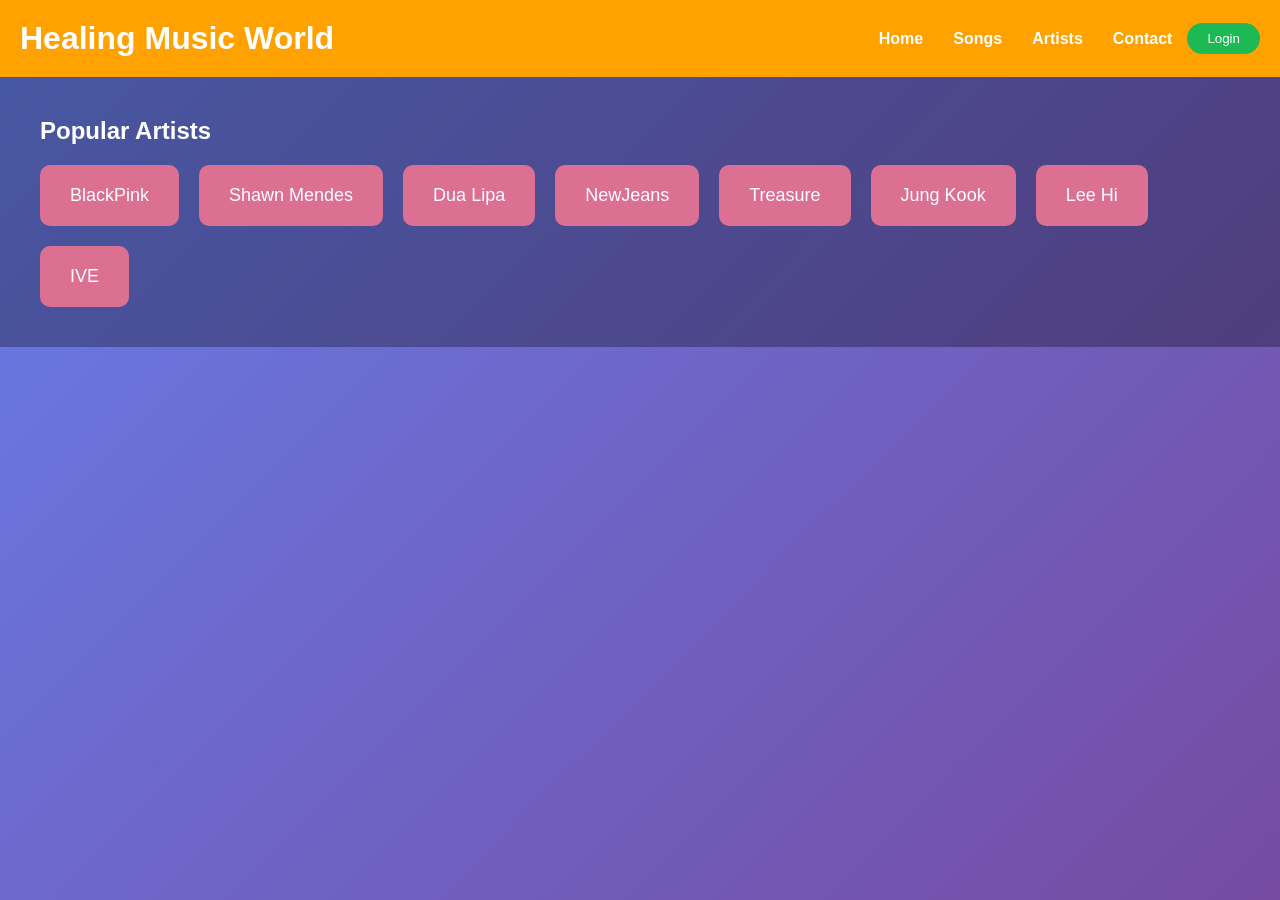
<file: artists.html>
<!doctype html>
<html>
  <head>
    <title>Artists - Healing Music World</title>
    <link rel="stylesheet" href="style.css" />
  </head>

  <body>
    <header>
      <h1>Healing Music World</h1>

      <nav class="navigation">
        <a href="home.html">Home</a>
        <a href="songs.html">Songs</a>
        <a href="artists.html">Artists</a>
        <a href="contact.html">Contact</a>
        <button class="btnLogin">Login</button>
      </nav>
    </header>

    <section class="artists-section">
      <h2>Popular Artists</h2>

      <div class="artist-list">
        <div class="artist-card" onclick="artistClick('BlackPink')">
          BlackPink
        </div>
        <div class="artist-card" onclick="artistClick('Shawn Mendes')">
          Shawn Mendes
        </div>
        <div class="artist-card" onclick="artistClick('Dua Lipa')">
          Dua Lipa
        </div>
        <div class="artist-card" onclick="artistClick('NewJeans')">
          NewJeans
        </div>
        <div class="artist-card" onclick="artistClick('Treasure')">
          Treasure
        </div>
        <div class="artist-card" onclick="artistClick('Jung Kook')">
          Jung Kook
        </div>
        <div class="artist-card" onclick="artistClick('Lee Hi')">Lee Hi</div>
        <div class="artist-card" onclick="artistClick('IVE')">IVE</div>
      </div>
    </section>
  </body>
</html>
</file>
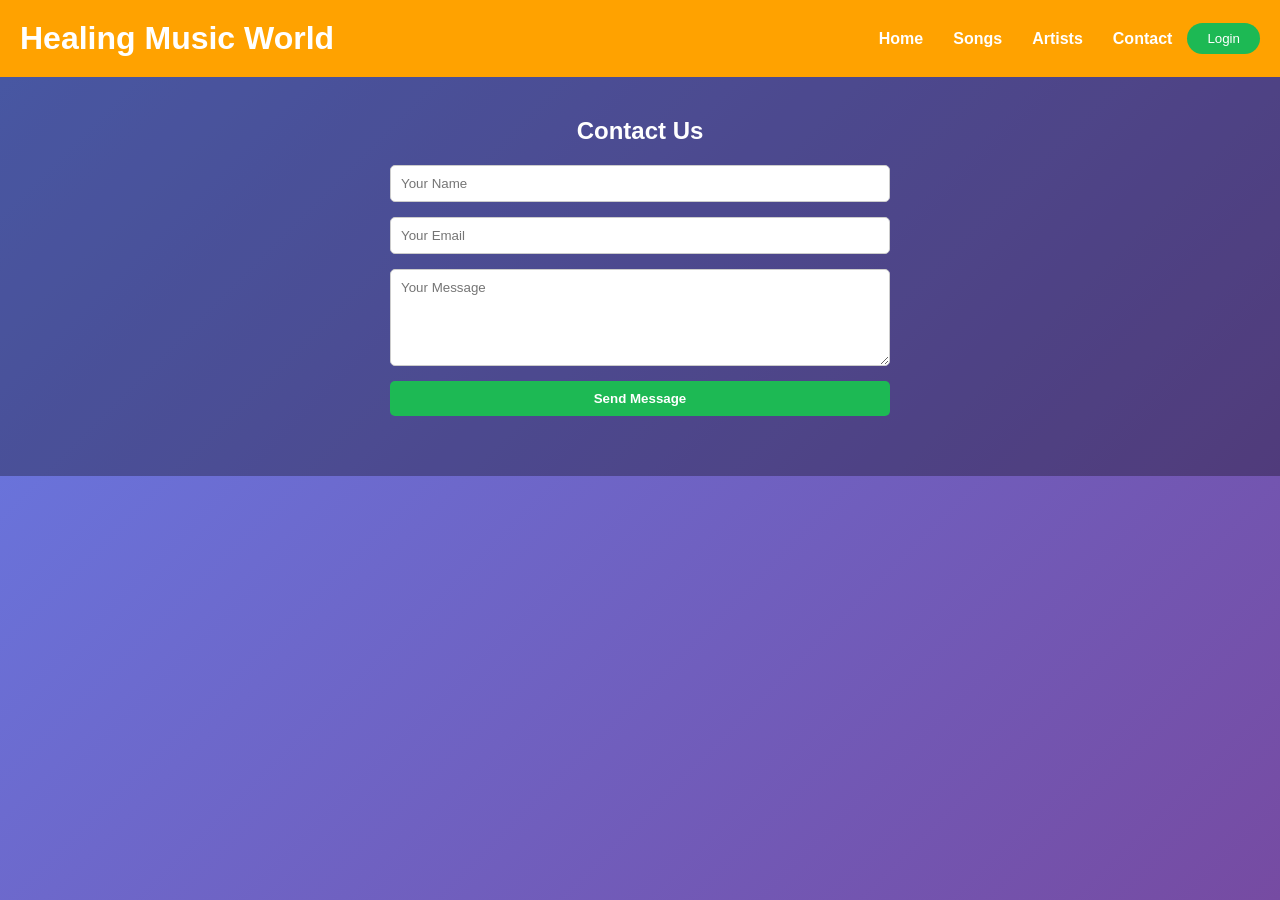
<file: contact.html>
<!doctype html>
<html>
  <head>
    <title>Contact - Healing Music World</title>
    <link rel="stylesheet" href="style.css" />
  </head>
  <body>
    <header>
      <h1>Healing Music World</h1>

      <nav class="navigation">
        <a href="home.html">Home</a>
        <a href="songs.html">Songs</a>
        <a href="artists.html">Artists</a>
        <a href="contact.html">Contact</a>
        <button class="btnLogin">Login</button>
      </nav>
    </header>

    <div class="login-box">
      <span class="close">&times;</span>
      <h2>Login</h2>
      <form>
        <div class="input-box">
          <input type="email" required />
          <label>Email</label>
        </div>
        <div class="input-box">
          <input type="password" required />
          <label>Password</label>
        </div>
        <button type="submit" class="login-btn">Login</button>
        <p class="register-link">
          Don't have an account? <a href="#">Register</a>
        </p>
      </form>
    </div>

    <section class="page-section">
      <h1>Contact Us</h1>
      <form class="contact-form">
        <input type="text" placeholder="Your Name" required />
        <input type="email" placeholder="Your Email" required />
        <textarea placeholder="Your Message" rows="5"></textarea>
        <button type="submit">Send Message</button>
      </form>
    </section>

    <script src="script.js"></script>
  </body>
</html>
</file>
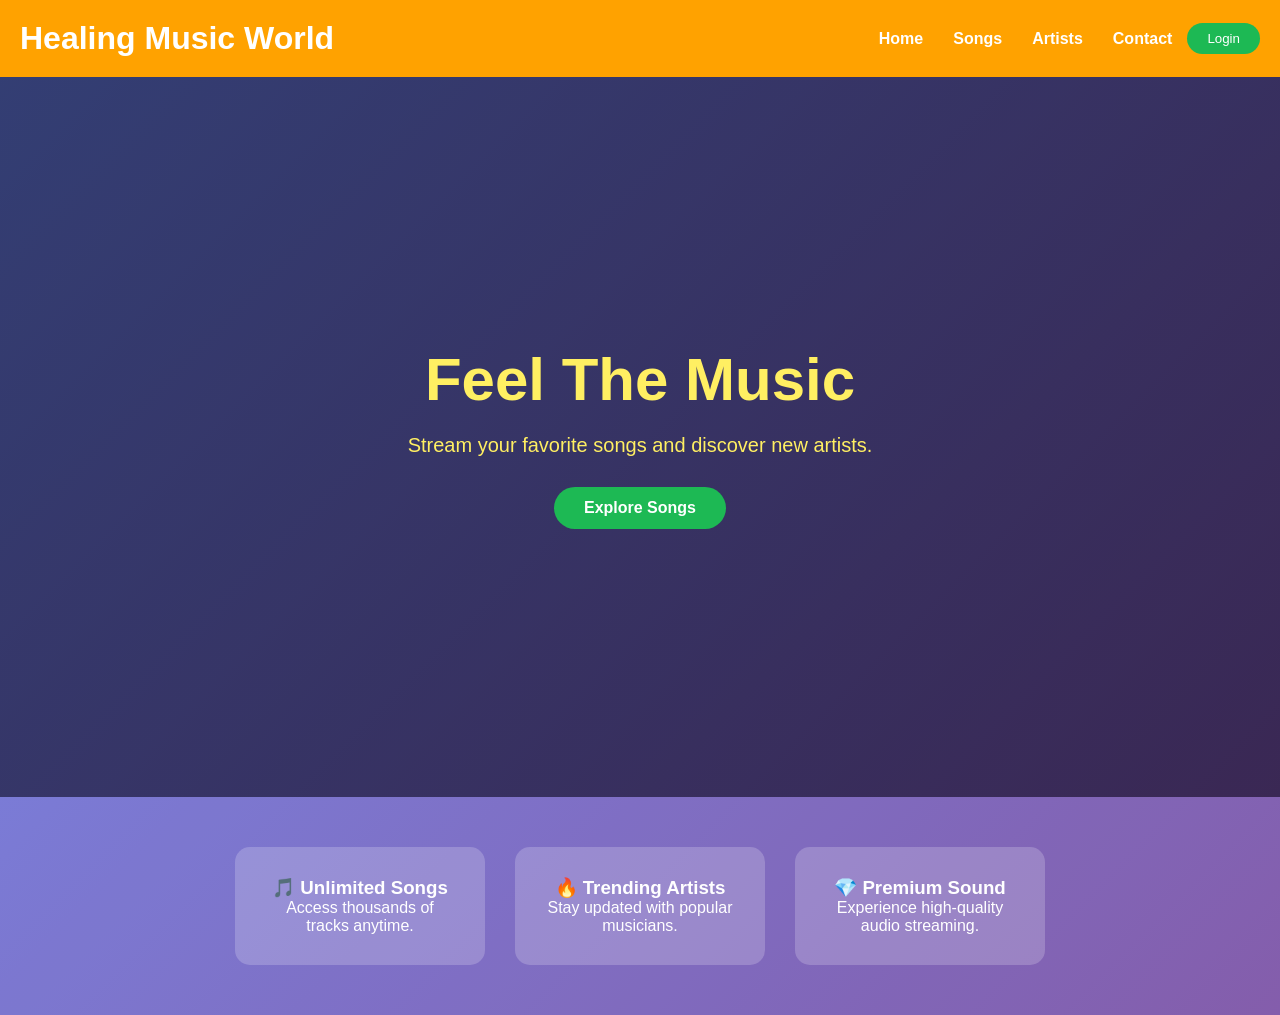
<file: home.html>
<!doctype html>
<html>
  <head>
    <title>Home - Healing Music World</title>
    <link rel="stylesheet" href="style.css" />
  </head>
  <body>
    <header>
      <h1>Healing Music World</h1>

      <nav class="navigation">
        <a href="home.html">Home</a>
        <a href="songs.html">Songs</a>
        <a href="artists.html">Artists</a>
        <a href="contact.html">Contact</a>
        <button class="btnLogin">Login</button>
      </nav>
    </header>

    <div class="login-box">
      <span class="close">&times;</span>
      <h2>Login</h2>
      <form>
        <div class="input-box">
          <input type="email" required />
          <label>Email</label>
        </div>
        <div class="input-box">
          <input type="password" required />
          <label>Password</label>
        </div>
        <button type="submit" class="login-btn">Login</button>
        <p class="register-link">
          Don't have an account? <a href="#">Register</a>
        </p>
      </form>
    </div>

    <section class="hero">
      <h1>Feel The Music</h1>
      <p>Stream your favorite songs and discover new artists.</p>
      <a href="songs.html" class="hero-btn">Explore Songs</a>
    </section>

    <section class="features">
      <div class="feature-card">
        <h3>🎵 Unlimited Songs</h3>
        <p>Access thousands of tracks anytime.</p>
      </div>

      <div class="feature-card">
        <h3>🔥 Trending Artists</h3>
        <p>Stay updated with popular musicians.</p>
      </div>

      <div class="feature-card">
        <h3>💎 Premium Sound</h3>
        <p>Experience high-quality audio streaming.</p>
      </div>
    </section>

    <script src="script.js"></script>
  </body>
</html>
</file>
<file: style.css>
* {
  margin: 0;
  padding: 0;
  box-sizing: border-box;
}

body {
  margin: 0;
  font-family: Arial;
  background: linear-gradient(135deg, #667eea 0%, #764ba2 100%);
  min-height: 100vh;
}

header img {
  height: 200px;
  width: 200px;
  border-radius: 50%;
  border: 10px solid #8bc3ca;
}

.hero {
  height: 80vh;
  display: flex;
  flex-direction: column;
  justify-content: center;
  align-items: center;
  text-align: center;
  color: #ffef62;
  background: linear-gradient(rgba(0, 0, 0, 0.5), rgba(0, 0, 0, 0.5)), url('https://i.pinimg.com/736x/14/43/8a/14438afddb14fe706c3bf0ddf50edb40.jpg') no-repeat center center / cover;
}

.hero h1 {
  font-size: 60px;
  margin-bottom: 20px;
}

.hero p {
  font-size: 20px;
  margin-bottom: 30px;
}

.hero-btn {
  padding: 12px 30px;
  background: #1db954;
  color: white;
  text-decoration: none;
  border-radius: 25px;
  font-weight: bold;
  transition: 0.3s;
}

.hero-btn:hover {
  background: #17a74a;
}

.features {
  display: flex;
  justify-content: center;
  gap: 30px;
  padding: 50px;
  flex-wrap: wrap;
  background: rgba(255, 255, 255, 0.1);
}

.feature-card {
  background: rgba(255, 255, 255, 0.2);
  padding: 30px;
  width: 250px;
  border-radius: 15px;
  color: white;
  text-align: center;
  transition: 0.3s;
}

.feature-card:hover {
  transform: translateY(-10px);
  background: #1db954;
}
.navigation {
  display: flex;
  justify-content: flex-end;
  align-items: center;
}
.navigation a {
  color: white;
  text-decoration: none;
  margin: 0 15px;
}

.btnLogin {
  padding: 8px 20px;
  border: none;
  background: #1db954;
  color: white;
  border-radius: 20px;
  cursor: pointer;
}

/* Login Popup */
.login-box {
  position: fixed;
  top: 50%;
  left: 50%;
  transform: translate(-50%, -50%) scale(0);
  width: 350px;
  background: #111;
  padding: 40px;
  border-radius: 15px;
  box-shadow: 0 0 30px rgba(0, 0, 0, 0.5);
  transition: 0.3s ease;
  color: white;
}

/* Header */

header {
  background: #ffa200;
  padding: 20px;
  color: white;
  display: flex;
  justify-content: space-between;
  align-items: center;
}

nav a {
  margin-right: 20px;
  color: white;
  text-decoration: none;
  font-weight: bold;
}

/* Artists section */

.artists-section {
  padding: 40px;
  color: white;
  background: rgba(0, 0, 0, 0.3);
}

.artist-list {
  display: flex;
  flex-wrap: wrap;
  gap: 20px;
  margin-top: 20px;
}

.artist-card {
  background: palevioletred;
  padding: 20px 30px;
  border-radius: 10px;
  font-size: 18px;
  transition: 0.3s;
}

.artist-card:hover {
  background: transparent;
  transform: scale(1.05);
}
/* Active Class */
.login-box.active {
  transform: translate(-50%, -50%) scale(1);
}

.login-box h2 {
  text-align: center;
}

.input-box {
  position: relative;
  margin: 30px 0;
}

.input-box input {
  width: 100%;
  padding: 10px;
  background: none;
  border: none;
  border-bottom: 2px solid #1db954;
  outline: none;
  color: white;
}

.input-box label {
  position: absolute;
  top: 10px;
  left: 0;
  color: #1bfd2a;
  transition: 0.3s;
}

.input-box input:focus ~ label,
.input-box input:valid ~ label {
  top: -15px;
  font-size: 12px;
  color: #1db954;
}

.login-btn {
  width: 100%;
  padding: 10px;
  background: #1db954;
  border: none;
  border-radius: 20px;
  color: white;
  cursor: pointer;
}

.close {
  position: absolute;
  top: 10px;
  right: 15px;
  font-size: 22px;
  cursor: pointer;
}
.page-section {
  padding: 40px;
  text-align: center;
  color: white;
  background: rgba(0, 0, 0, 0.3);
}

.card-container {
  display: flex;
  flex-wrap: wrap;
  justify-content: center;
  gap: 20px;
  margin-top: 20px;
}

.music-card {
  background: rgba(255, 255, 255, 0.1);
  padding: 20px;
  border-radius: 10px;
  width: 300px;
  text-align: center;
  transition: 0.3s;
}

.music-card:hover {
  transform: translateY(-5px);
  background: rgba(255, 255, 255, 0.2);
}

.music-card img {
  width: 150px;
  height: 150px;
  border-radius: 50%;
  margin-bottom: 10px;
}

.music-card h3 {
  margin: 10px 0;
}

.music-card p {
  color: #ffef62;
}

.contact-form {
  max-width: 500px;
  margin: 20px auto;
  display: flex;
  flex-direction: column;
  gap: 15px;
}

.contact-form input,
.contact-form textarea {
  padding: 10px;
  border: 1px solid #ccc;
  border-radius: 5px;
  font-family: Arial;
}

.contact-form button {
  padding: 10px;
  background: #1db954;
  color: white;
  border: none;
  border-radius: 5px;
  cursor: pointer;
  font-weight: bold;
}

.contact-form button:hover {
  background: #17a74a;
}

main {
  padding: 40px;
  text-align: center;
}

.video-container {
  margin-top: 20px;
}

audio {
  margin-top: 20px;
}

.artists ul {
  list-style: none;
  margin-top: 20px;
}

.artists li {
  padding: 10px;
  background: #eec06b;
  margin: 10px;
  cursor: pointer;
  border-radius: 5px;
}

.artists li:hover {
  background: #1db954;
}

footer {
  margin-top: 40px;
  padding: 20px;
  background: #55edea;
  text-align: center;
}
</file>
